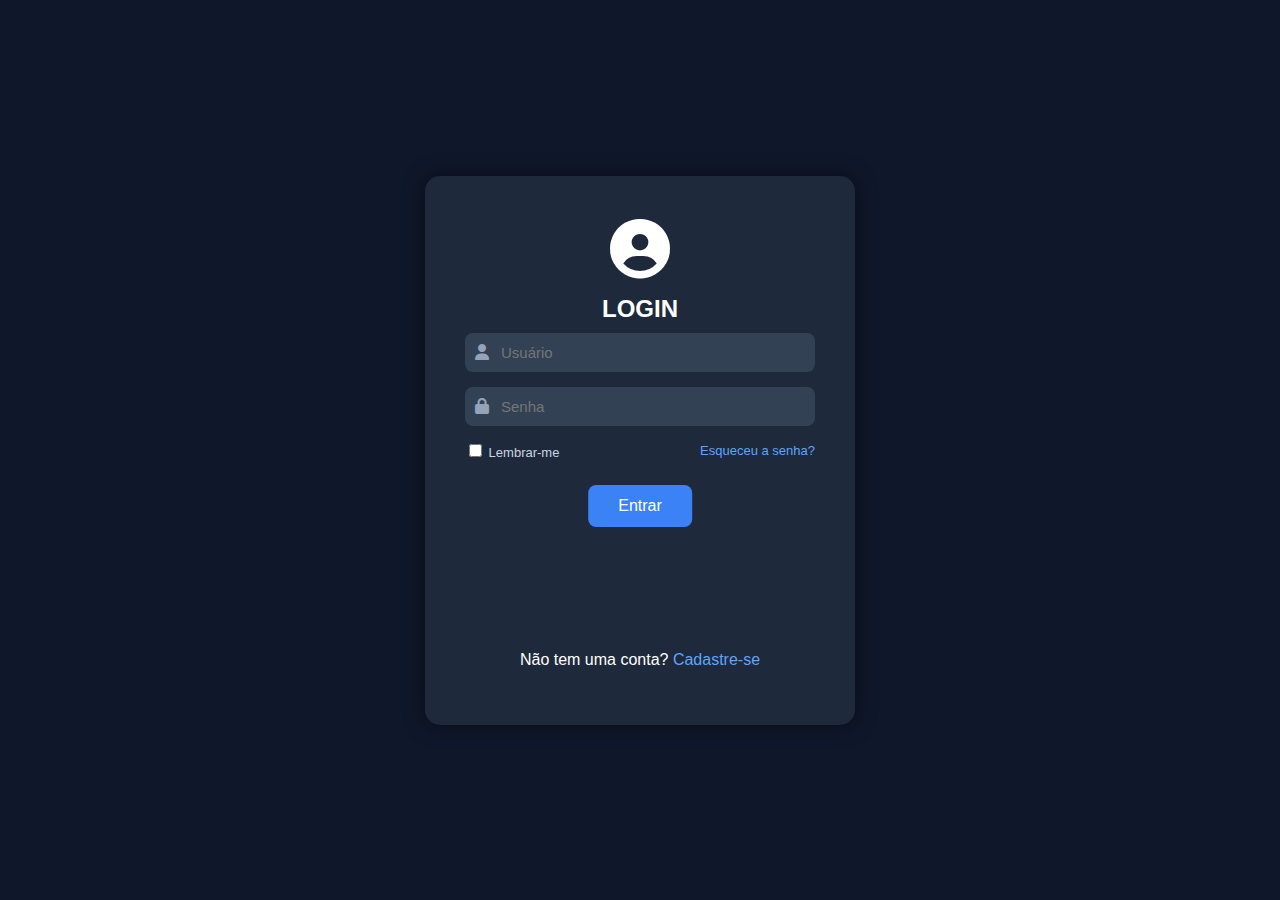
<file: index.html>
<!DOCTYPE html>
<html lang="pt-BR">
<head>
    <meta charset="UTF-8">
    <meta name="viewport" content="width=device-width, initial-scale=1.0">
    <title>Login Fujão</title>
    <link rel="stylesheet" href="css/style.css">
    <link rel="stylesheet" href="https://cdnjs.cloudflare.com/ajax/libs/font-awesome/6.5.0/css/all.min.css">
</head>
<body>
    <div class="login-container">
        <div class="login-icon">
            <i class="fas fa-user-circle"></i>
        </div>
        <h2>LOGIN</h2>
        <p class="error-text" id="errorMsg" style="display: none;">Por favor, preencha os campos antes de continuar</p>
        <p class="success-text" id="successMsg" style="display: none;">Dados preenchidos corretamente</p>

        <form id="loginForm">
            <div class="input-group">
                <i class="fas fa-user"></i>
                <input type="text" id="uname" placeholder="Usuário">
            </div>
            <div class="input-group">
                <i class="fas fa-lock"></i>
                <input type="password" id="pass" placeholder="Senha">
            </div>

            <div class="options">
                <label><input type="checkbox"> Lembrar-me</label>
                <a href="#">Esqueceu a senha?</a>
            </div>

            <div class="login-btn-container">
                <button id="loginBtn" type="submit">Entrar</button>
            </div>
        </form>

        <p class="signup-text">Não tem uma conta? <a href="#">Cadastre-se</a></p>
    </div>

    <script src="js/script.js"></script>
</body>
</html>
</file>
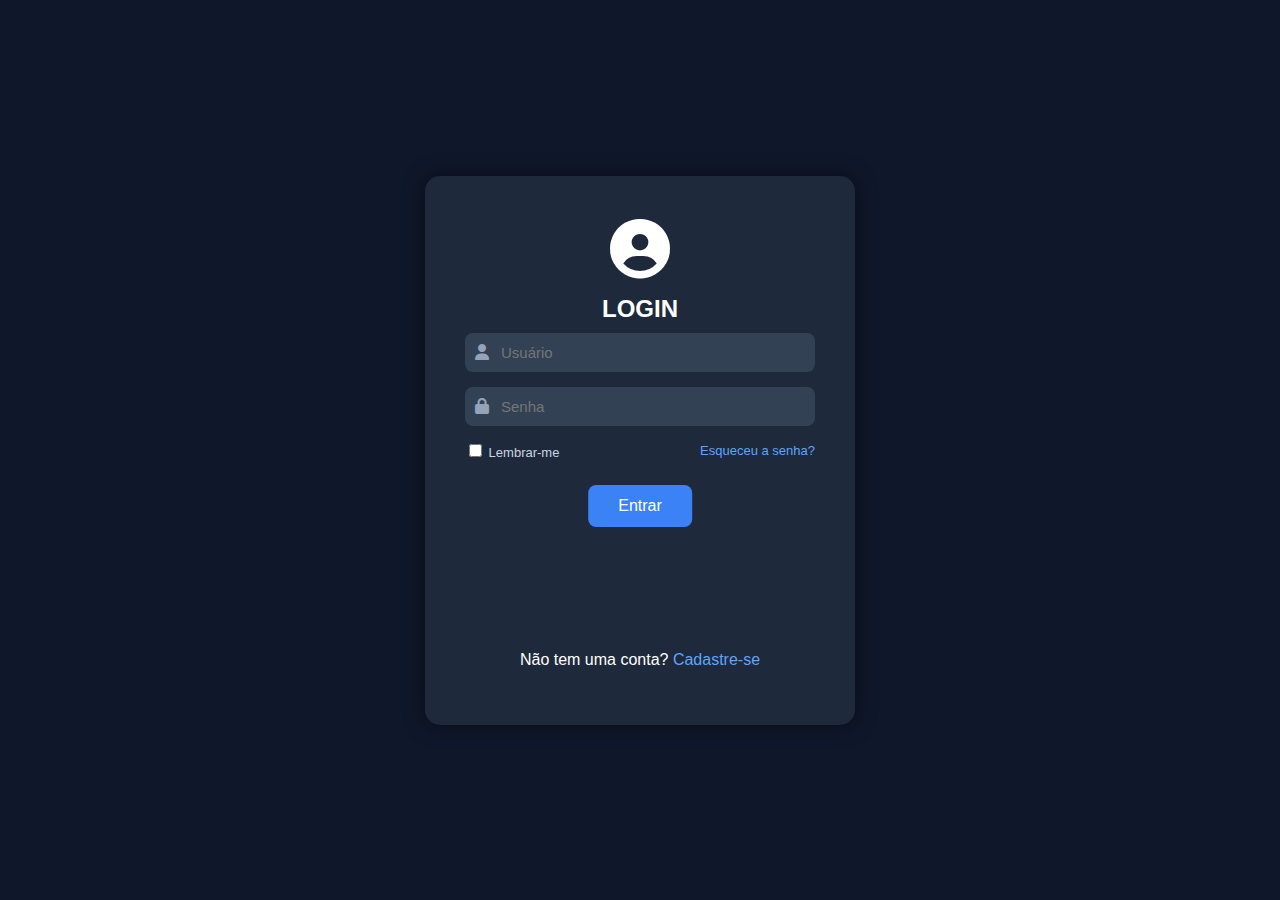
<file: tela_inicial.html>
<!DOCTYPE html>
<html lang="pt-BR">
<head>
    <meta charset="UTF-8">
    <meta name="viewport" content="width=device-width, initial-scale=1.0">
    <title>Comparativo de IDEs para Jogos</title>
    <link rel="stylesheet" href="https://cdnjs.cloudflare.com/ajax/libs/font-awesome/6.5.0/css/all.min.css">
    <style>
        * {
            margin: 0;
            padding: 0;
            box-sizing: border-box;
            font-family: 'Segoe UI', sans-serif;
        }

        body {
            background: #0f172a;
            color: #fff;
            min-height: 100vh;
            padding: 2rem;
        }

        /* Main Content Styles */
        .main-content {
            max-width: 1200px;
            margin: 0 auto;
        }

        .welcome-section {
            background: linear-gradient(135deg, #1e293b, #334155);
            border-radius: 15px;
            padding: 2rem;
            margin-bottom: 2rem;
            box-shadow: 0 4px 6px rgba(0, 0, 0, 0.1);
            position: relative;
        }

        .welcome-section h1 {
            font-size: 2rem;
            margin-bottom: 1rem;
            color: #fff;
        }

        .welcome-section p {
            color: #94a3b8;
            font-size: 1.1rem;
        }

        /* Botão de logout no canto superior direito do welcome-section */
        .logout-btn {
            position: absolute;
            top: 1rem;
            right: 1rem;
            padding: 0.5rem 1rem;
            background-color: #f43f5e;
            color: white;
            border: none;
            border-radius: 6px;
            cursor: pointer;
            transition: background-color 0.3s;
            font-size: 0.9rem;
        }

        .logout-btn:hover {
            background-color: #e11d48;
        }

        /* Table Styles */
        .table-container {
            background: #1e293b;
            border-radius: 15px;
            padding: 1.5rem;
            overflow-x: auto;
            margin-top: 2rem;
            box-shadow: 0 4px 6px rgba(0, 0, 0, 0.1);
        }

        table {
            width: 100%;
            border-collapse: collapse;
            margin-top: 1rem;
        }

        th, td {
            padding: 1rem;
            text-align: left;
            border-bottom: 1px solid #334155;
            border-right: 1px solid #334155;
        }

        th:last-child, td:last-child {
            border-right: none;
        }

        th {
            background-color: #334155;
            color: #fff;
            font-weight: 600;
            position: sticky;
            top: 0;
        }

        td {
            color: #94a3b8;
        }

        /* Estilo para a primeira coluna */
        td:first-child {
            background-color: #1e40af;
            color: #fff;
            font-weight: 500;
            border-right: 2px solid #334155;
        }

        tr:hover td:not(:first-child) {
            background-color: #283548;
            color: #fff;
        }

        .feature-available {
            color: #22c55e;
        }

        .feature-unavailable {
            color: #f43f5e;
        }

        .difficulty {
            display: flex;
            gap: 4px;
        }

        .difficulty i {
            color: #3b82f6;
        }

        @media (max-width: 768px) {
            body {
                padding: 1rem;
            }
            
            th, td {
                padding: 0.75rem;
                font-size: 0.9rem;
            }
        }
    </style>
</head>
<body>
    <!-- Main Content -->
    <main class="main-content">
        <section class="welcome-section">
            <h1>Comparativo de IDEs para Desenvolvimento de Jogos</h1>
            <p>Análise detalhada das principais IDEs disponíveis no mercado para desenvolvimento de jogos</p>
            <button class="logout-btn" onclick="logout()">
                <i class="fas fa-sign-out-alt"></i> Sair
            </button>
        </section>

        <div class="table-container">
            <table>
                <thead>
                    <tr>
                        <th>Características</th>
                        <th>Unity</th>
                        <th>Unreal Engine</th>
                        <th>Godot</th>
                        <th>GameMaker Studio</th>
                        <th>CryEngine</th>
                    </tr>
                </thead>
                <tbody>
                    <tr>
                        <td>Linguagens Suportadas</td>
                        <td>C#</td>
                        <td>C++, Blueprint Visual Scripting</td>
                        <td>GDScript, C#, C++</td>
                        <td>GML (GameMaker Language)</td>
                        <td>C++, Lua, Schematyc</td>
                    </tr>
                    <tr>
                        <td>Licença de Uso</td>
                        <td>Gratuito até $200k/ano de receita</td>
                        <td>Gratuito até $1M + 5% royalties após</td>
                        <td>MIT (Open Source)</td>
                        <td>Assinatura a partir de $39/mês</td>
                        <td>Gratuito + 5% royalties</td>
                    </tr>
                    <tr>
                        <td>Plataformas Suportadas</td>
                        <td>Windows, Mac, Linux, Mobile, Web, Consoles, VR</td>
                        <td>Windows, Mac, Linux, Mobile, Consoles, VR</td>
                        <td>Windows, Mac, Linux, Mobile, Web, VR (experimental)</td>
                        <td>Windows, Mac, Mobile, Consoles</td>
                        <td>Windows, Linux, Consoles</td>
                    </tr>
                    <tr>
                        <td>Asset Store</td>
                        <td><i class="fas fa-check feature-available"></i> Muito extensa</td>
                        <td><i class="fas fa-check feature-available"></i> Alta qualidade</td>
                        <td><i class="fas fa-check feature-available"></i> Limitada mas crescendo</td>
                        <td><i class="fas fa-check feature-available"></i> Moderada</td>
                        <td><i class="fas fa-times feature-unavailable"></i> Limitada</td>
                    </tr>
                    <tr>
                        <td>Curva de Aprendizado</td>
                        <td>
                            <div class="difficulty">
                                <i class="fas fa-star"></i>
                                <i class="fas fa-star"></i>
                                <i class="fas fa-star"></i>
                            </div>
                            Moderada
                        </td>
                        <td>
                            <div class="difficulty">
                                <i class="fas fa-star"></i>
                                <i class="fas fa-star"></i>
                                <i class="fas fa-star"></i>
                                <i class="fas fa-star"></i>
                            </div>
                            Alta
                        </td>
                        <td>
                            <div class="difficulty">
                                <i class="fas fa-star"></i>
                                <i class="fas fa-star"></i>
                            </div>
                            Baixa a Moderada
                        </td>
                        <td>
                            <div class="difficulty">
                                <i class="fas fa-star"></i>
                                <i class="fas fa-star"></i>
                            </div>
                            Baixa
                        </td>
                        <td>
                            <div class="difficulty">
                                <i class="fas fa-star"></i>
                                <i class="fas fa-star"></i>
                                <i class="fas fa-star"></i>
                                <i class="fas fa-star"></i>
                            </div>
                            Alta
                        </td>
                    </tr>
                    <tr>
                        <td>Requisitos Mínimos</td>
                        <td>8GB RAM, GPU DX11, Windows 10</td>
                        <td>16GB RAM, GPU DX11/12, SSD, Windows 10</td>
                        <td>4GB RAM, GPU DX10, Windows 7+</td>
                        <td>4GB RAM, GPU básica, Windows 7+</td>
                        <td>8GB RAM, GPU DX11, Windows 10</td>
                    </tr>
                    <tr>
                        <td>Custo de Aquisição</td>
                        <td>Gratuito (com limitações), Plus: $40/mês, Pro: $150/mês</td>
                        <td>Gratuito até $1M em receita</td>
                        <td>100% Gratuito</td>
                        <td>$39-$99/mês</td>
                        <td>Gratuito + 5% royalties</td>
                    </tr>
                    <tr>
                        <td>Suporte a 3D</td>
                        <td><i class="fas fa-check feature-available"></i> Muito bom</td>
                        <td><i class="fas fa-check feature-available"></i> Excelente</td>
                        <td><i class="fas fa-check feature-available"></i> Bom</td>
                        <td><i class="fas fa-check feature-available"></i> Básico</td>
                        <td><i class="fas fa-check feature-available"></i> Muito bom</td>
                    </tr>
                    <tr>
                        <td>Suporte a Sandbox</td>
                        <td><i class="fas fa-check feature-available"></i> Completo</td>
                        <td><i class="fas fa-check feature-available"></i> Avançado</td>
                        <td><i class="fas fa-check feature-available"></i> Básico</td>
                        <td><i class="fas fa-times feature-unavailable"></i> Limitado</td>
                        <td><i class="fas fa-check feature-available"></i> Bom</td>
                    </tr>
                    <tr>
                        <td>Características Extras</td>
                        <td>Visual Scripting, Cloud Build, Multiplayer, Asset Store extensa</td>
                        <td>Nanite, Lumen, MetaHuman, Ray Tracing avançado</td>
                        <td>Leve, Open Source, Sistema de Nodes, Rápido desenvolvimento</td>
                        <td>Drag-and-Drop, Fácil para 2D, Rápido protótipo</td>
                        <td>SVOGI, Iluminação Global em tempo real</td>
                    </tr>
                </tbody>
            </table>
        </div>
    </main>

    <script>
        // Verificar se o usuário está logado
        if (!sessionStorage.getItem('loggedIn')) {
            window.location.href = 'index.html';
        }

        function logout() {
            sessionStorage.removeItem('loggedIn');
            window.location.href = 'index.html';
        }
    </script>
</body>
</html>
</file>
<file: css/style.css>
body {
    font-family: 'Segoe UI', sans-serif;
    background: #0f172a;
    color: #fff;
    display: flex;
    justify-content: center;
    align-items: center;
    height: 100vh;
    margin: 0;
}

.login-container {
    background-color: #1e293b;
    padding: 40px;
    border-radius: 15px;
    box-shadow: 0 0 20px rgba(0, 0, 0, 0.5);
    width: 350px;
    text-align: center;
}

.login-icon {
    font-size: 60px;
    margin-bottom: 10px;
    color: #fff;
}

h2 {
    margin: 10px 0;
    font-weight: 600;
}

.error-text {
    color: #f43f5e;
    font-size: 14px;
    margin-bottom: 10px;
    display: none;
}

.success-text {
    color: #22c55e;
    font-size: 14px;
    margin-bottom: 10px;
    display: none;
}

.input-group {
    display: flex;
    align-items: center;
    background-color: #334155;
    padding: 10px;
    border-radius: 8px;
    margin-bottom: 15px;
}

.input-group i {
    margin-right: 10px;
    color: #94a3b8;
}

.input-group input {
    background: none;
    border: none;
    outline: none;
    color: white;
    width: 100%;
    font-size: 15px;
}

.options {
    display: flex;
    justify-content: space-between;
    align-items: center;
    font-size: 13px;
    margin-bottom: 25px;
    color: #cbd5e1;
}

.options a {
    color: #60a5fa;
    text-decoration: none;
    font-size: 13px;
}

.login-btn-container {
    position: relative;
    height: 150px;
    width: 100%;
    overflow: hidden;
    padding: 0;
}

#loginBtn {
    position: absolute;
    left: 50%;
    top: 0px;
    transform: translateX(-50%);
    padding: 12px 30px;
    font-size: 16px;
    border: none;
    border-radius: 8px;
    background-color: #3b82f6;
    color: white;
    cursor: pointer;
    transition: all 0.3s ease;
}
w

.signup-text {
    margin-top: 25px;
    font-size: 14px;
    color: #94a3b8;
}

.signup-text a {
    color: #60a5fa;
    text-decoration: none;
}
</file>
